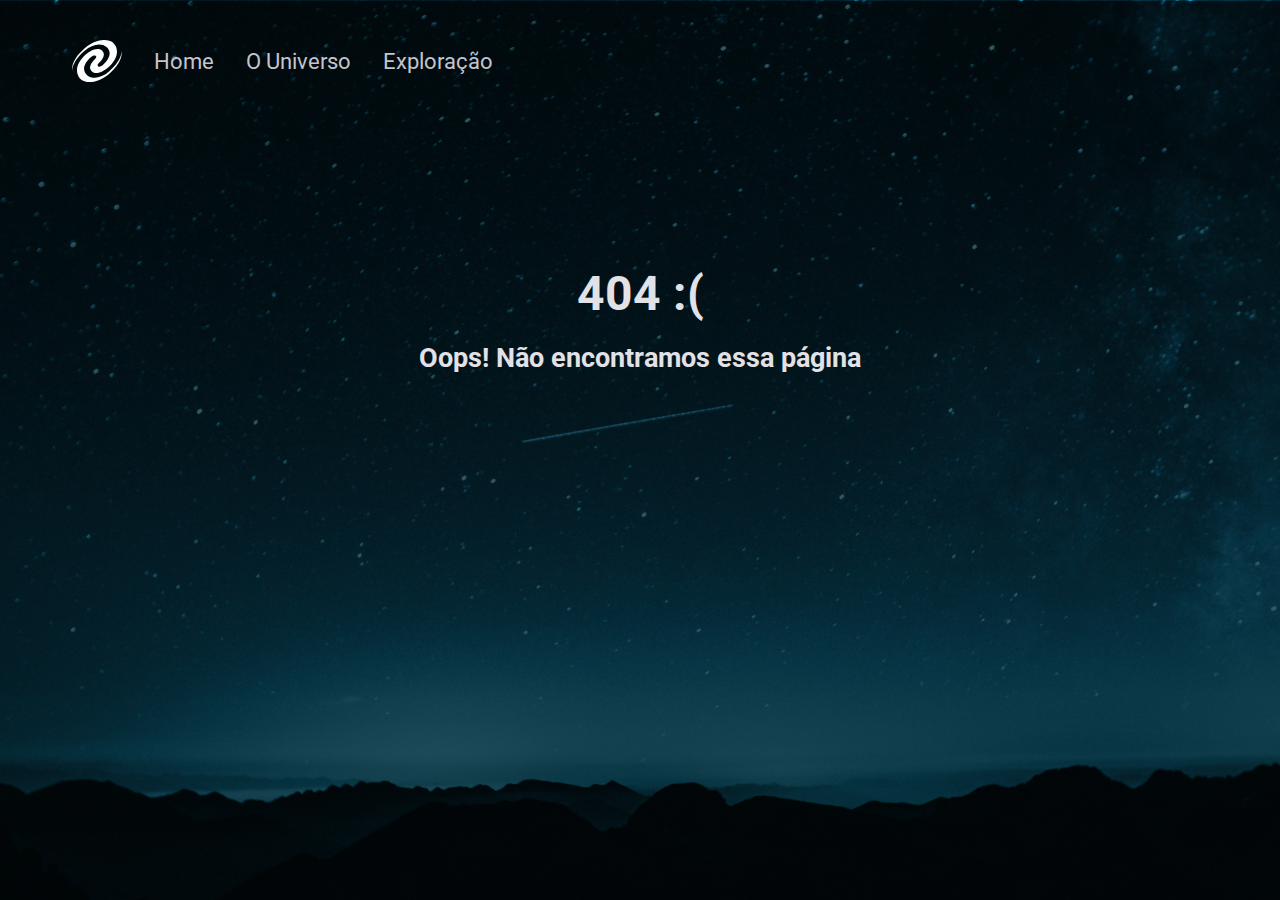
<file: index.html>
<!DOCTYPE html>
<html lang="pt-br">
<head>
    <link rel="preconnect" href="https://fonts.googleapis.com">
    <link rel="preconnect" href="https://fonts.gstatic.com" crossorigin>
    <link href="https://fonts.googleapis.com/css2?family=Roboto:ital,wght@0,100;0,300;0,400;0,500;0,700;0,900;1,100;1,300;1,400;1,500;1,700;1,900&display=swap" rel="stylesheet">
    
    <meta charset="UTF-8">
    <meta name="viewport" content="width=device-width, initial-scale=1.0">
    <title>SPA Universe</title>

    <link rel="stylesheet" href="style.css">
</head>
<body class="home">
    <header>
        <img src="./assets/vector.svg" alt="Imagem de um vetor, similar a uma galáxia">    
        <nav>
            <a href="/" onclick="route()">Home</a>
            <a href="/universe" onclick="route()">O Universo</a>
            <a href="/exploration" onclick="route()">Exploração</a>
        </nav>
    </header>

    <main id="main"></div>
    
    <script src="./JS/index.js" type="module"></script>
</body>
</html>
</file>
<file: style.css>
* {
    margin: 0;
    padding: 0;
    box-sizing: border-box;
}

:root, button {
    font-size: 62.5%;
    font-family: "Roboto", sans-serif;
    color: #E1E1E6;
}

body {
    font-size: 1.8rem;

    height: 100vh;

    background-size: cover;
    background-position: bottom;
}

.home {
    background-image:url(./assets/bg-home.png);
}

.universe {
    background-image:url(./assets/bg-universe.png);
}

.exploration{
    background-image:url(./assets/bg-exploration.png);
}

header {
    display: flex;
    align-items: center;
    gap: 3.2rem;

    padding: 4rem 7.2rem;
}

nav {
    display: flex;
    gap: 3.2rem;
}

nav a {
    font-size: 2.2rem;
    color: #C4C4CC;
    text-decoration: none;
}

nav a:focus {
    font-weight: 700;
    color: #FFF;
}

main {
    padding: 6.3rem 10.2rem;
}

main h1 {
    font-size: 4.8rem;
    font-weight: 700;
}

main p {
    max-width: 64.8rem;

    margin-top: 1.6rem;

    line-height: 2.8rem;
}

.homeContent, .error {
    display: grid;
    place-content: center;
    padding-top: 8rem;
}

.homeContent button {
    font-size: 1.4rem;
    font-weight: 700;

    padding: 1.2rem 3.2rem;
    margin: auto;
    margin-top: 2.4rem;

    background: none;

    border-radius: .5rem;
    border: 2px solid #FFF;
    
    cursor: pointer;
}

.homeContent button:hover {
    background-color: #FFF;
    color: #02799D;
}

.error {
    text-align: center;
}

.error h2 {
    margin-top: 2rem;
}
</file>
